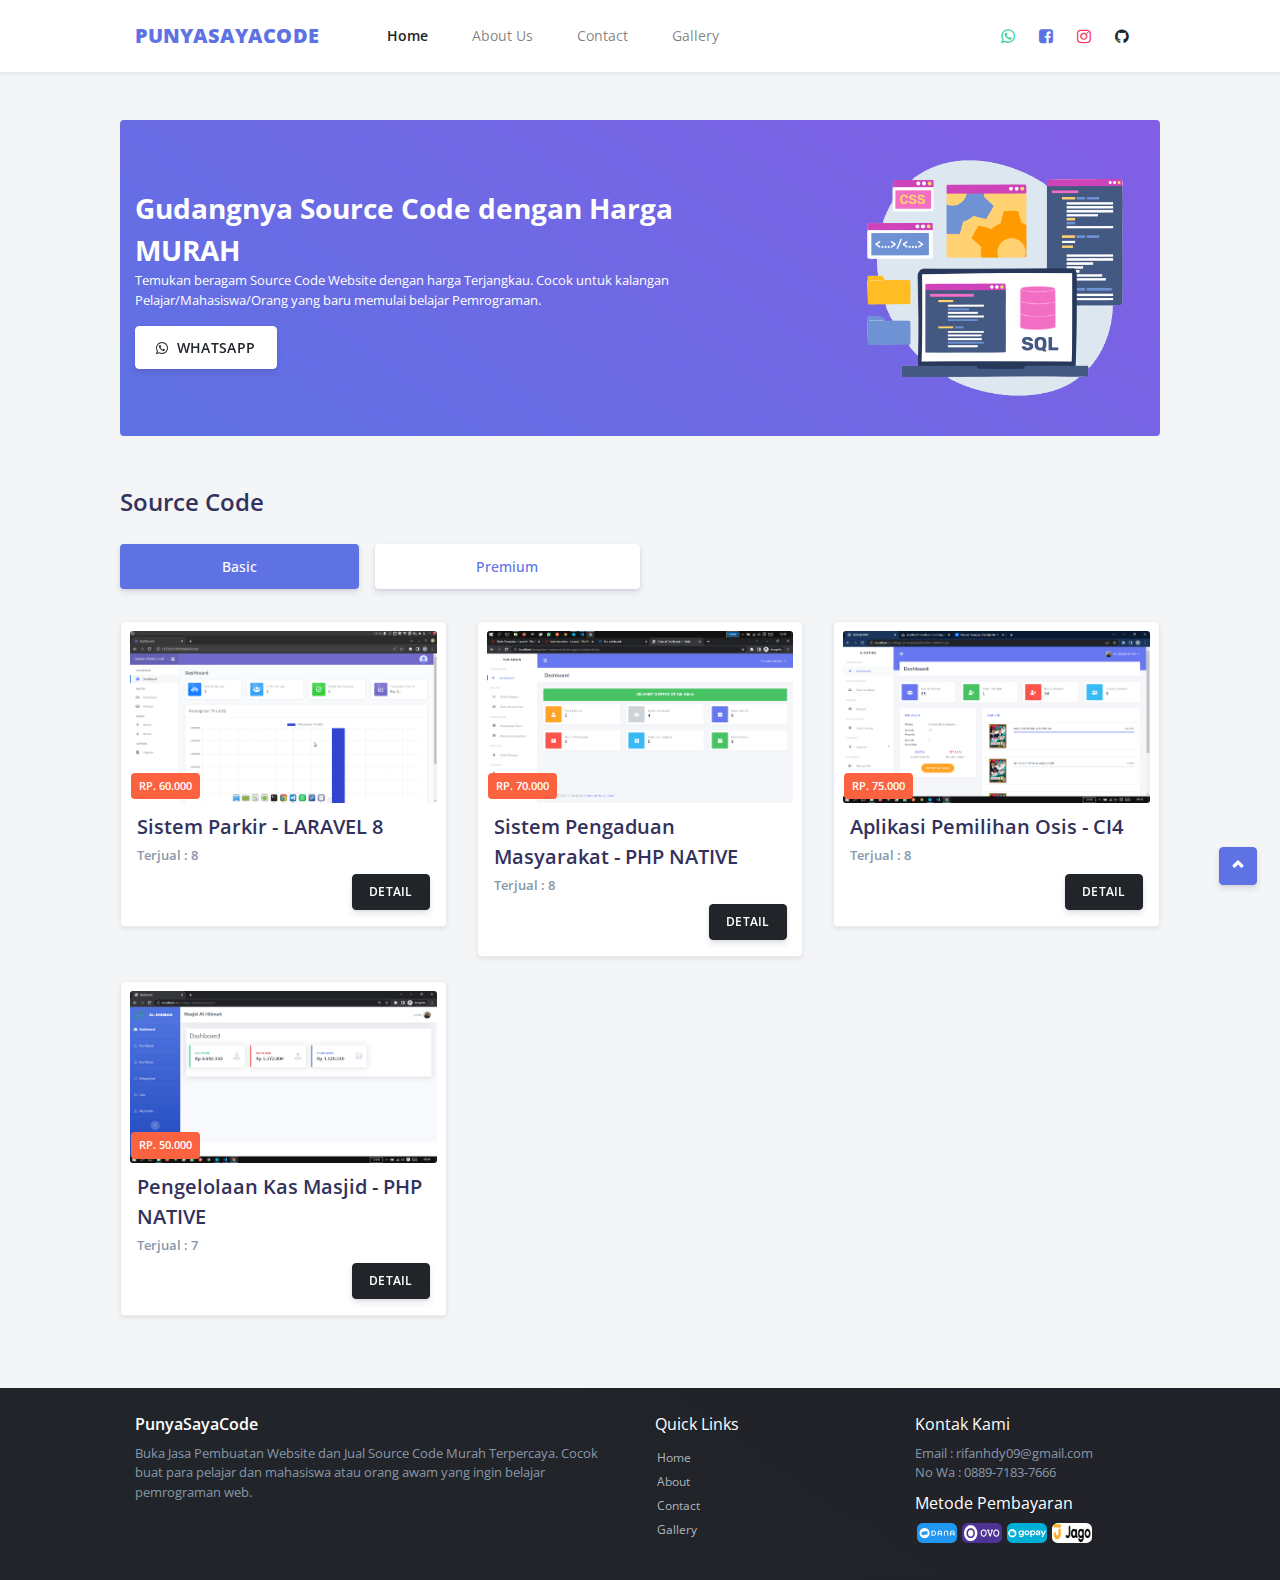
<file: index.html>
<!DOCTYPE html>
<html lang="en">
  <head>
    <meta charset="utf-8" />
    <meta
      name="viewport"
      content="width=device-width, initial-scale=1, shrink-to-fit=no"
    />
    <meta http-equiv="Cache-Control" content="no-store" />
    <link rel="icon" type="image/png" href="assets/myimg/icon.png" />
    <title>Home | PunyaSayaCode</title>
    <!--     Fonts and icons     -->
    <link
      href="https://fonts.googleapis.com/css?family=Open+Sans:300,400,600,700"
      rel="stylesheet"
    />
    <link
      href="https://use.fontawesome.com/releases/v5.0.6/css/all.css"
      rel="stylesheet"
    />
    <!-- Nucleo Icons -->
    <link href="assets/css/nucleo-icons.css" rel="stylesheet" />
    <link href="assets/css/nucleo-svg.css" rel="stylesheet" />
    <!-- Font Awesome Icons -->
    <link href="assets/css/font-awesome.css" rel="stylesheet" />
    <link href="assets/css/nucleo-svg.css" rel="stylesheet" />
    <!-- CSS Files -->
    <link href="assets/css/argon-design-system.css?v=1.2.2" rel="stylesheet" />
    <!-- my css -->
    <link rel="stylesheet" href="assets/mycss/style.css" />
  </head>

  <body class="index-page bg-secondary">
    <!-- Navbar -->
    <nav
      id="navbar-main"
      class="navbar navbar-main navbar-expand-lg bg-white navbar-light position-sticky top-0 shadow-sm py-2"
    >
      <div class="container">
        <a class="navbar-brand mr-lg-5" href="index.html">
          <h5 class="mb-0 font-weight-bolder text-primary">PunyaSayaCode</h5>
        </a>
        <button
          class="navbar-toggler"
          type="button"
          data-toggle="collapse"
          data-target="#navbar_global"
          aria-controls="navbar_global"
          aria-expanded="false"
          aria-label="Toggle navigation"
        >
          <span class="navbar-toggler-icon"></span>
        </button>
        <div class="navbar-collapse collapse" id="navbar_global">
          <div class="navbar-collapse-header">
            <div class="row">
              <div class="col-6 collapse-brand">
                <a href="#">
                  <h5 class="mb-0">All Menu</h5>
                </a>
              </div>
              <div class="col-6 collapse-close">
                <button
                  type="button"
                  class="navbar-toggler"
                  data-toggle="collapse"
                  data-target="#navbar_global"
                  aria-controls="navbar_global"
                  aria-expanded="false"
                  aria-label="Toggle navigation"
                >
                  <span></span>
                  <span></span>
                </button>
              </div>
            </div>
          </div>
          <!-- menu -->
          <ul class="navbar-nav navbar-nav-hover align-items-lg-center">
            <li class="nav-item dropdown">
              <a href="index.html" class="nav-link">
                <!-- <i class="ni ni-single-02 d-lg-none"></i> -->
                <span class="nav-link-inner--text font-weight-bold text-dark"
                  >Home</span
                >
              </a>
            </li>
            <li class="nav-item dropdown">
              <a href="about.html" class="nav-link">
                <!-- <i class="ni ni-single-02 d-lg-none"></i> -->
                <span class="nav-link-inner--text">About Us</span>
              </a>
            </li>
            <li class="nav-item dropdown">
              <a href="contact.html" class="nav-link">
                <!-- <i class="ni ni-collection d-lg-none"></i> -->
                <span class="nav-link-inner--text">Contact</span>
              </a>
            </li>
            <li class="nav-item dropdown">
              <a href="gallery.html" class="nav-link">
                <!-- <i class="ni ni-collection d-lg-none"></i> -->
                <span class="nav-link-inner--text">Gallery</span>
              </a>
            </li>
          </ul>

          <!-- sosmed -->
          <ul class="navbar-nav align-items-lg-center ml-lg-auto">
            <li class="nav-item">
              <a
                class="nav-link nav-link-icon"
                href="https://api.whatsapp.com/send/?phone=6288971837666"
                target="_blank"
                data-toggle="tooltip"
                title="Whatsapp"
              >
                <i class="fa fa-whatsapp text-success"></i>
                <span class="nav-link-inner--text d-lg-none text-success"
                  >Whatsapp</span
                >
              </a>
            </li>
            <li class="nav-item">
              <a
                class="nav-link nav-link-icon"
                href="#"
                target="_blank"
                data-toggle="tooltip"
                title="Facebook"
              >
                <i class="fa fa-facebook-square text-primary"></i>
                <span class="nav-link-inner--text d-lg-none text-primary"
                  >Facebook</span
                >
              </a>
            </li>
            <li class="nav-item">
              <a
                class="nav-link nav-link-icon"
                href="#"
                target="_blank"
                data-toggle="tooltip"
                title="Instagram"
              >
                <i class="fa fa-instagram text-danger"></i>
                <span class="nav-link-inner--text d-lg-none text-danger"
                  >Instagram</span
                >
              </a>
            </li>
            <li class="nav-item">
              <a
                class="nav-link nav-link-icon"
                href=""
                target="_blank"
                data-toggle="tooltip"
                title="Github"
              >
                <i class="fa fa-github text-dark"></i>
                <span class="nav-link-inner--text d-lg-none text-dark"
                  >Github</span
                >
              </a>
            </li>
          </ul>
        </div>
      </div>
    </nav>

    <!-- hero -->
    <section id="hero" class="pt-md-5 pt-4 px-3 mb-4">
      <div class="container bg-gradient-primary py-md-2 py-3 rounded">
        <div class="row">
          <div
            class="col-md-7 col-sm-12 d-flex flex-column justify-content-center align-items-start"
          >
            <!-- <h4>Temukan Source Code Murah Berkualitas <b>Di Sini!</b></h4> -->
            <h3 class="text-white font-weight-bolder mb-0">
              Gudangnya Source Code dengan Harga
              <span class="font-weight-boldes">MURAH</span>
            </h3>
            <small class="text-white mb-3">
              Temukan beragam Source Code Website dengan harga Terjangkau. Cocok
              untuk kalangan Pelajar/Mahasiswa/Orang yang baru memulai belajar
              Pemrograman.
            </small>
            <a href="https://api.whatsapp.com/send/?phone=6288971837666" class="btn btn-white font-weight-bold" target="_blank">
              <i class="fa fa-whatsapp mr-1 font-weight-normal"></i> Whatsapp
            </a>
          </div>
          <div class="col-md-5 col-sm-12 d-flex flex-md-row-reverse">
            <img
              src="assets/myimg/hero-1.png"
              alt="Hero Image.."
              srcset=""
              class="my-hero-img text-right"
            />
          </div>
        </div>
      </div>
    </section>

    <!-- source code -->
    <section id="source-code" class="pt-4 mb-5">
      <div class="container">
        <div class="row">

          <!-- title -->
          <div class="col-12 px-3 px-md-0">
            <h4 class="text-left text-gray-800 font-weight-bold mx-0">
              Source Code
            </h4>
          </div>

          <!-- button -->
          <div class="col-12 px-3 px-md-0 mb-3">
            <div class="nav-wrapper">
              <ul class="nav nav-pills nav-fill flex-column flex-md-row" id="tabs-icons-text" role="tablist">
                <li class="nav-item">
                  <a class="nav-link mb-sm-3 mb-md-0 active" id="tabs-icons-text-1-tab" data-toggle="tab" href="#" onclick="showSC('basic')">
                    Basic
                  </a>
                </li>
                <li class="nav-item">
                  <a class="nav-link mb-sm-3 mb-md-0" id="tabs-icons-text-2-tab" data-toggle="tab" href="#" onclick="showSC('premium')">
                    Premium
                  </a>
                </li>
              </ul>
            </div>
          </div>

          <!-- card -->
          <div class="col-12 px-3 px-md-0">
            <div class="row" id="main_card_sc">
              <div class="col-md-4 mb-4">
                <div class="card shadow-sm border">
                  <div class="card-img px-2 pt-2">
                    <img
                      src="assets/myimg/project/example/1.png"
                      alt=""
                      srcset=""
                      class="my-img-card rounded border border-white"
                    />
                    <div
                      class="my-harga badge rounded badge-warning py-2 px-2 font-weight-bold"
                    >
                      Rp. 80.000
                    </div>
                  </div>
                  <div class="card-body px-3 pt-2 pb-3">
                    <h5 class="font-weight-bold mb-1">
                      Sistem Pengaduan Masyarakat [PHP NATIVE]
                    </h5>
                    <small class="text-muted d-block font-weight-bold mb-2">
                      Terjual : 11
                    </small>
                    <div class="text-right">
                      <a
                        href="detail-sc.html"
                        class="btn btn-dark px-3 py-2 btn-sm"
                      >
                        Detail
                      </a>
                    </div>
                  </div>
                </div>
              </div>
              <div class="col-md-4 mb-4">
                <div class="card shadow-sm border">
                  <div class="card-img px-2 pt-2">
                    <img
                      src="assets/myimg/project/example/2.png"
                      alt=""
                      srcset=""
                      class="my-img-card rounded border border-white"
                    />
                    <div
                      class="my-harga badge rounded badge-warning py-2 px-2 font-weight-bold"
                    >
                      Rp. 100.000
                    </div>
                  </div>
                  <div class="card-body px-3 pt-2 pb-3">
                    <h5 class="font-weight-bold mb-1">
                      Sistem Pengelolaan Laundry [LARAVEL 9]
                    </h5>
                    <small class="text-muted d-block font-weight-bold mb-2">
                      Terjual : 11
                    </small>
                    <div class="text-right">
                      <a
                        href="detail-sc.html"
                        class="btn btn-dark px-3 py-2 btn-sm"
                      >
                        Detail
                      </a>
                    </div>
                  </div>
                </div>
              </div>
              <div class="col-md-4 mb-4">
                <div class="card shadow-sm border">
                  <div class="card-img px-2 pt-2">
                    <img
                      src="assets/myimg/project/example/1.png"
                      alt=""
                      srcset=""
                      class="my-img-card rounded border border-white"
                    />
                    <div
                      class="my-harga badge rounded badge-warning py-2 px-2 font-weight-bold"
                    >
                      Rp. 80.000
                    </div>
                  </div>
                  <div class="card-body px-3 pt-2 pb-3">
                    <h5 class="font-weight-bold mb-1">
                      Sistem Pengaduan Masyarakat [PHP NATIVE]
                    </h5>
                    <small class="text-muted d-block font-weight-bold mb-2">
                      Terjual : 11
                    </small>
                    <div class="text-right">
                      <a
                        href="detail-sc.html"
                        class="btn btn-dark px-3 py-2 btn-sm"
                      >
                        Detail
                      </a>
                    </div>
                  </div>
                </div>
              </div>
              <div class="col-md-4 mb-4">
                <div class="card shadow-sm border">
                  <div class="card-img px-2 pt-2">
                    <img
                      src="assets/myimg/project/example/1.png"
                      alt=""
                      srcset=""
                      class="my-img-card rounded border border-white"
                    />
                    <div
                      class="my-harga badge rounded badge-warning py-2 px-2 font-weight-bold"
                    >
                      Rp. 80.000
                    </div>
                  </div>
                  <div class="card-body px-3 pt-2 pb-3">
                    <h5 class="font-weight-bold mb-1">
                      Sistem Pengaduan Masyarakat [PHP NATIVE]
                    </h5>
                    <small class="text-muted d-block font-weight-bold mb-2">
                      Terjual : 11
                    </small>
                    <div class="text-right">
                      <a
                        href="detail-sc.html"
                        class="btn btn-dark px-3 py-2 btn-sm"
                      >
                        Detail
                      </a>
                    </div>
                  </div>
                </div>
              </div>
              <div class="col-md-4 mb-4">
                <div class="card shadow-sm border">
                  <div class="card-img px-2 pt-2">
                    <img
                      src="assets/myimg/project/example/1.png"
                      alt=""
                      srcset=""
                      class="my-img-card rounded border border-white"
                    />
                    <div
                      class="my-harga badge rounded badge-warning py-2 px-2 font-weight-bold"
                    >
                      Rp. 80.000
                    </div>
                  </div>
                  <div class="card-body px-3 pt-2 pb-3">
                    <h5 class="font-weight-bold mb-1">
                      Sistem Pengaduan Masyarakat [PHP NATIVE]
                    </h5>
                    <small class="text-muted d-block font-weight-bold mb-2">
                      Terjual : 11
                    </small>
                    <div class="text-right">
                      <a
                        href="detail-sc.html"
                        class="btn btn-dark px-3 py-2 btn-sm"
                      >
                        Detail
                      </a>
                    </div>
                  </div>
                </div>
              </div>
              <div class="col-md-4 mb-4">
                <div class="card shadow-sm border">
                  <div class="card-img px-2 pt-2">
                    <img
                      src="assets/myimg/project/example/1.png"
                      alt=""
                      srcset=""
                      class="my-img-card rounded border border-white"
                    />
                    <div
                      class="my-harga badge rounded badge-warning py-2 px-2 font-weight-bold"
                    >
                      Rp. 80.000
                    </div>
                  </div>
                  <div class="card-body px-3 pt-2 pb-3">
                    <h5 class="font-weight-bold mb-1">
                      Sistem Pengaduan Masyarakat [PHP NATIVE]
                    </h5>
                    <small class="text-muted d-block font-weight-bold mb-2">
                      Terjual : 11
                    </small>
                    <div class="text-right">
                      <a
                        href="detail-sc.html"
                        class="btn btn-dark px-3 py-2 btn-sm"
                      >
                        Detail
                      </a>
                    </div>
                  </div>
                </div>
              </div>
            </div>
          </div>
        </div>
      </div>
    </section>

    <!-- footer -->
    <footer id="footer" class="py-4 bg-gradient-dark">
      <div class="container">
        <div class="row">
          <div class="col-md-6 col-sm-12 mb-3">
            <h6 class="text-white font-weight-bold">PunyaSayaCode</h6>
            <small class="d-block text-gray"
              >Buka Jasa Pembuatan Website dan Jual Source Code Murah
              Terpercaya. Cocok buat para pelajar dan mahasiswa atau orang awam
              yang ingin belajar pemrograman web.</small
            >
          </div>
          <div class="col-md-3 col-sm-12 mb-3">
            <h6 class="text-white">Quick Links</h6>
            <ul class="link-footer mb-0">
              <li>
                <a href="index.html">Home</a>
              </li>
              <li>
                <a href="about.html">About</a>
              </li>
              <li>
                <a href="contact.html">Contact</a>
              </li>
              <li>
                <a href="gallery.html">Gallery</a>
              </li>
            </ul>
          </div>
          <div class="col-md-3 col-sm-12">
            <div class="kontak mb-2">
              <h6 class="text-white">Kontak Kami</h6>
              <small class="d-block text-gray mb-0"
                >Email : rifanhdy09@gmail.com</small
              >
              <small class="d-block text-gray">No Wa : 0889-7183-7666</small>
            </div>
            <div class="pembayaran">
              <h6 class="text-white">Metode Pembayaran</h6>
              <div class="d-flex">
                <img
                  src="assets/myimg/metode-pembayaran/dana.jpeg"
                  alt=""
                  class="img-pembayaran"
                />
                <img
                  src="assets/myimg/metode-pembayaran/ovo.jpeg"
                  alt=""
                  class="img-pembayaran"
                />
                <img
                  src="assets/myimg/metode-pembayaran/gopay.jpeg"
                  alt=""
                  class="img-pembayaran"
                />
                <img
                  src="assets/myimg/metode-pembayaran/jago.jpg"
                  alt=""
                  class="img-pembayaran"
                />
              </div>
            </div>
          </div>
        </div>
      </div>
    </footer>

    <!-- button up -->
    <a
      href="#navbar-main"
      class="btn btn-primary btn-icon-only back-to-top"
      id="my-btn-up"
    >
      <i class="ni ni-bold-up"></i>
    </a>

    <!--   Core JS Files   -->
    <script src="assets/js/core/jquery.min.js" type="text/javascript"></script>
    <script src="assets/js/core/popper.min.js" type="text/javascript"></script>
    <script
      src="assets/js/core/bootstrap.min.js"
      type="text/javascript"
    ></script>
    <script src="assets/js/plugins/perfect-scrollbar.jquery.min.js"></script>
    <!--  Plugin for Switches, full documentation here: http://www.jque.re/plugins/version3/bootstrap.switch/ -->
    <script src="assets/js/plugins/bootstrap-switch.js"></script>
    <!--  Plugin for the Sliders, full documentation here: http://refreshless.com/nouislider/ -->
    <script
      src="assets/js/plugins/nouislider.min.js"
      type="text/javascript"
    ></script>
    <script src="assets/js/plugins/moment.min.js"></script>
    <script
      src="assets/js/plugins/datetimepicker.js"
      type="text/javascript"
    ></script>
    <script src="assets/js/plugins/bootstrap-datepicker.min.js"></script>
    <!-- Control Center for Argon UI Kit: parallax effects, scripts for the example pages etc -->
    <!--  Google Maps Plugin    -->
    <!-- <script src="https://maps.googleapis.com/maps/api/js?key=YOUR_KEY_HERE"></script> -->
    <script
      src="assets/js/argon-design-system.min.js?v=1.2.2"
      type="text/javascript"
    ></script>
    <!-- <script>
      function scrollToDownload() {
        if ($(".section-download").length != 0) {
          $("html, body").animate(
            {
              scrollTop: $(".section-download").offset().top,
            },
            1000
          );
        }
      }
    </script> -->
    <!-- <script src="https://cdn.trackjs.com/agent/v3/latest/t.js"></script>
  <script>
    window.TrackJS &&
      TrackJS.install({
        token: "ee6fab19c5a04ac1a32a645abde4613a",
        application: "argon-design-system-pro"
      });
  </script> -->

  <!-- my js -->
  <script src="assets/myjs/app.js"></script>
  </body>
</html>
</file>
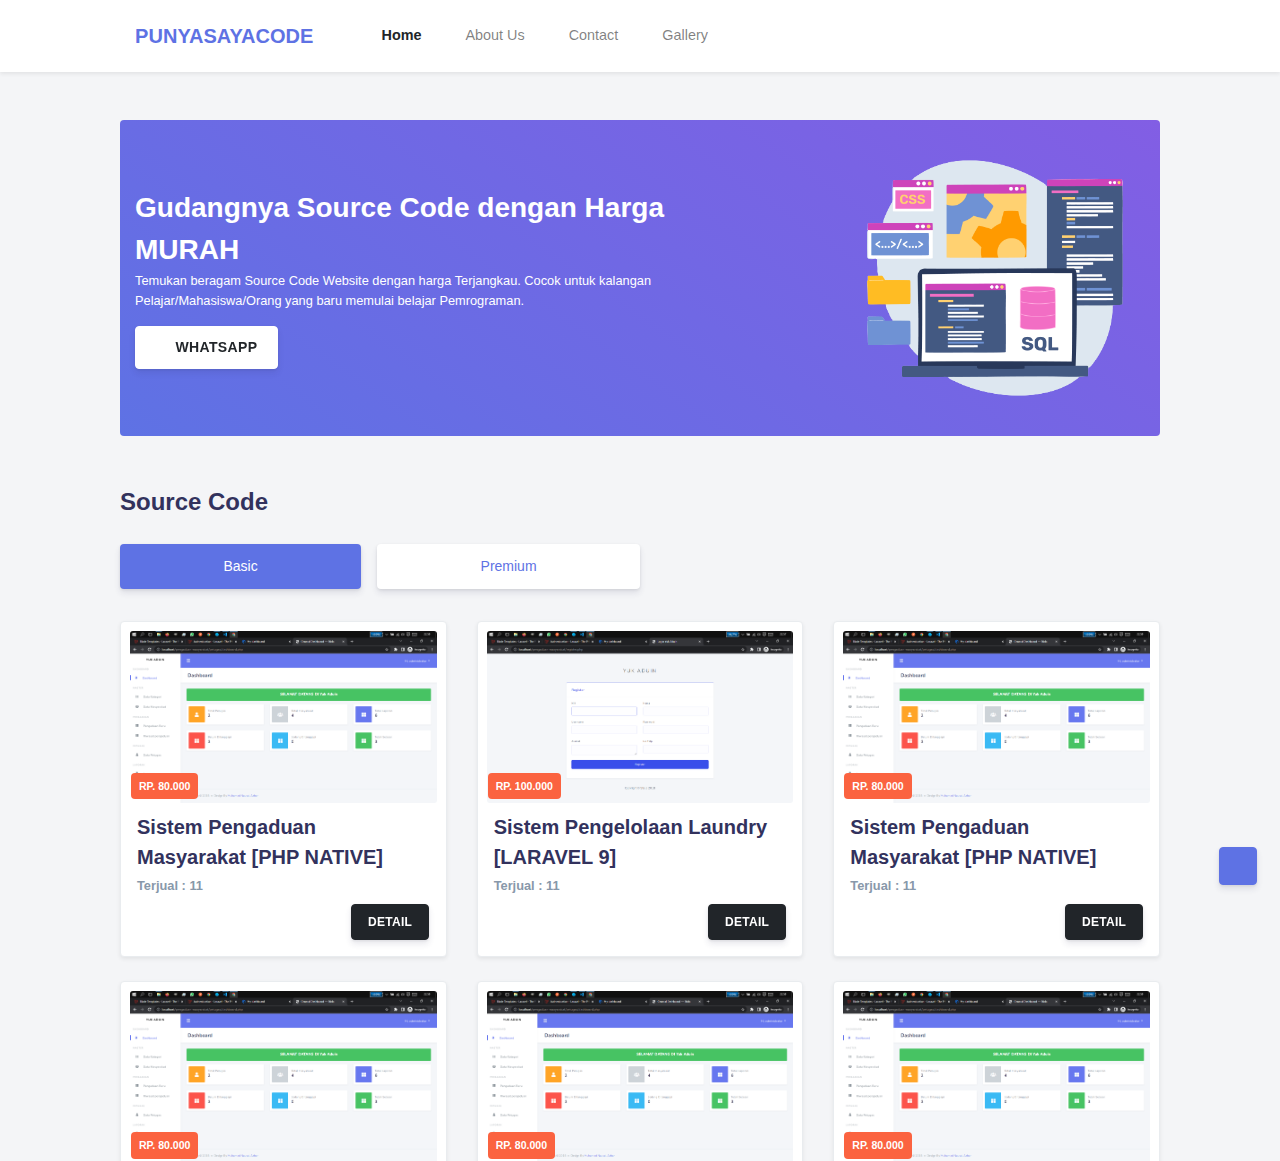
<file: detail-sc.html>
<!DOCTYPE html>
<html lang="en">
  <head>
    <meta charset="utf-8" />
    <meta
      name="viewport"
      content="width=device-width, initial-scale=1, shrink-to-fit=no"
    />
    <meta http-equiv="Cache-Control" content="no-store" />
    <link rel="icon" type="image/png" href="assets/myimg/icon.png" />
    <title>Detail Source Code | PunyaSayaCode</title>
    <!--     Fonts and icons     -->
    <link
      href="https://fonts.googleapis.com/css?family=Open+Sans:300,400,600,700"
      rel="stylesheet"
    />
    <link
      href="https://use.fontawesome.com/releases/v5.0.6/css/all.css"
      rel="stylesheet"
    />
    <!-- Nucleo Icons -->
    <link href="assets/css/nucleo-icons.css" rel="stylesheet" />
    <link href="assets/css/nucleo-svg.css" rel="stylesheet" />
    <!-- Font Awesome Icons -->
    <link href="assets/css/font-awesome.css" rel="stylesheet" />
    <link href="assets/css/nucleo-svg.css" rel="stylesheet" />
    <!-- CSS Files -->
    <link href="assets/css/argon-design-system.css?v=1.2.2" rel="stylesheet" />
    <!-- my css -->
    <link rel="stylesheet" href="assets/mycss/style.css" />
  </head>

  <body class="index-page bg-secondary">
    <!-- Navbar -->
    <nav
      id="navbar-main"
      class="navbar navbar-main navbar-expand-lg bg-white navbar-light position-sticky top-0 shadow-sm py-2"
    >
      <div class="container">
        <a class="navbar-brand mr-lg-5" href="index.html">
          <h5 class="mb-0 font-weight-bolder text-primary">PunyaSayaCode</h5>
        </a>
        <button
          class="navbar-toggler"
          type="button"
          data-toggle="collapse"
          data-target="#navbar_global"
          aria-controls="navbar_global"
          aria-expanded="false"
          aria-label="Toggle navigation"
        >
          <span class="navbar-toggler-icon"></span>
        </button>
        <div class="navbar-collapse collapse" id="navbar_global">
          <div class="navbar-collapse-header">
            <div class="row">
              <div class="col-6 collapse-brand">
                <a href="#">
                  <h5 class="mb-0">All Menu</h5>
                </a>
              </div>
              <div class="col-6 collapse-close">
                <button
                  type="button"
                  class="navbar-toggler"
                  data-toggle="collapse"
                  data-target="#navbar_global"
                  aria-controls="navbar_global"
                  aria-expanded="false"
                  aria-label="Toggle navigation"
                >
                  <span></span>
                  <span></span>
                </button>
              </div>
            </div>
          </div>
          <!-- menu -->
          <ul class="navbar-nav navbar-nav-hover align-items-lg-center">
            <li class="nav-item dropdown">
              <a href="index.html" class="nav-link">
                <!-- <i class="ni ni-single-02 d-lg-none"></i> -->
                <span class="nav-link-inner--text">Home</span>
              </a>
            </li>
            <li class="nav-item dropdown">
              <a href="about.html" class="nav-link">
                <!-- <i class="ni ni-single-02 d-lg-none"></i> -->
                <span class="nav-link-inner--text">About Us</span>
              </a>
            </li>
            <li class="nav-item dropdown">
              <a href="contact.html" class="nav-link">
                <!-- <i class="ni ni-collection d-lg-none"></i> -->
                <span class="nav-link-inner--text">Contact</span>
              </a>
            </li>
            <li class="nav-item dropdown">
              <a href="gallery.html" class="nav-link">
                <!-- <i class="ni ni-collection d-lg-none"></i> -->
                <span class="nav-link-inner--text">Gallery</span>
              </a>
            </li>
          </ul>

          <!-- sosmed -->
          <ul class="navbar-nav align-items-lg-center ml-lg-auto">
            <li class="nav-item">
              <a
                class="nav-link nav-link-icon"
                href="https://api.whatsapp.com/send/?phone=6288971837666"
                target="_blank"
                data-toggle="tooltip"
                title="Whatsapp"
              >
                <i class="fa fa-whatsapp text-success"></i>
                <span class="nav-link-inner--text d-lg-none text-success"
                  >Whatsapp</span
                >
              </a>
            </li>
            <li class="nav-item">
              <a
                class="nav-link nav-link-icon"
                href="#"
                target="_blank"
                data-toggle="tooltip"
                title="Facebook"
              >
                <i class="fa fa-facebook-square text-primary"></i>
                <span class="nav-link-inner--text d-lg-none text-primary"
                  >Facebook</span
                >
              </a>
            </li>
            <li class="nav-item">
              <a
                class="nav-link nav-link-icon"
                href="#"
                target="_blank"
                data-toggle="tooltip"
                title="Instagram"
              >
                <i class="fa fa-instagram text-danger"></i>
                <span class="nav-link-inner--text d-lg-none text-danger"
                  >Instagram</span
                >
              </a>
            </li>
            <li class="nav-item">
              <a
                class="nav-link nav-link-icon"
                href=""
                target="_blank"
                data-toggle="tooltip"
                title="Github"
              >
                <i class="fa fa-github text-dark"></i>
                <span class="nav-link-inner--text d-lg-none text-dark"
                  >Github</span
                >
              </a>
            </li>
          </ul>
        </div>
      </div>
    </nav>

    <!-- my-section-top -->
    <section id="my-section-top" class="pt-md-5 pt-4 px-3 mb-4">
      <div class="container bg-gradient-primary py-md-2 py-3 rounded">
        <div class="row">
          <div class="col-12 text-center">
            <h4 class="m-0 font-weight-bolder text-white">
              Detail Source Code
            </h4>
          </div>
        </div>
      </div>
    </section>

    <!-- Detail -->
    <section id="detail-sc" class="px-3 mb-4">
      <div class="container">
        <div class="row">
          <div class="col-md-5 col-sm-12 px-1 px-md-0 mb-2">
            <div class="card p-2 border rounded mb-3">
              <div
                id="carouselDetailSC"
                class="carousel slide"
                data-ride="carousel"
              >
                <div class="carousel-inner" id="carouselDetailSCImages">
                  <!-- <div class="carousel-item active">
                    <img
                      class="d-block w-100"
                      src="assets/myimg/project/example/1.png"
                      alt="First slide"
                    />
                  </div>
                  <div class="carousel-item">
                    <img
                      class="d-block w-100"
                      src="assets/myimg/project/example/2.png"
                      alt="Second slide"
                    />
                  </div>
                  <div class="carousel-item">
                    <img
                      class="d-block w-100"
                      src="assets/myimg/project/example/3.png"
                      alt="Third slide"
                    />
                  </div>
                  <div class="carousel-item">
                    <img
                      class="d-block w-100"
                      src="assets/myimg/project/example/4.png"
                      alt="Third slide"
                    />
                  </div>
                  <div class="carousel-item">
                    <img
                      class="d-block w-100"
                      src="assets/myimg/project/example/5.png"
                      alt="Third slide"
                    />
                  </div>
                  <div class="carousel-item">
                    <img
                      class="d-block w-100"
                      src="assets/myimg/project/example/6.png"
                      alt="Third slide"
                    />
                  </div> -->
                </div>
                <a
                  class="carousel-control-prev"
                  href="#carouselDetailSC"
                  role="button"
                  data-slide="prev"
                >
                  <span
                    class="carousel-control-prev-icon"
                    aria-hidden="true"
                  ></span>
                  <span class="sr-only">Previous</span>
                </a>
                <a
                  class="carousel-control-next"
                  href="#carouselDetailSC"
                  role="button"
                  data-slide="next"
                >
                  <span
                    class="carousel-control-next-icon"
                    aria-hidden="true"
                  ></span>
                  <span class="sr-only">Next</span>
                </a>
              </div>
            </div>

            <div class="btn-action">
              <a
                href=""
                class="btn btn-success w-100 mb-2"
                target="_blank"
                id="wa_sc"
              >
                <i class="fas fa-shopping-cart mr-1"></i> Beli Langsung
              </a>
              <a
                href=""
                class="btn btn-dark w-100 mb-2"
                target="_blank"
                id="live_sc"
              >
                <i class="fas fa-external-link-alt mr-1"></i> Live Preview
              </a>
              <a
                href=""
                class="btn btn-danger w-100 mb-2"
                target="_blank"
                id="yt_sc"
              >
                <i class="fab fa-youtube mr-1"></i> Youtube Demo
              </a>
            </div>
          </div>

          <div class="col-md-7 col-sm-12">
            <h4 class="font-weight-bolder mb-0" id="judul_sc">Judul SC</h4>
            <h5 class="text-primary font-weight-bold mb-0" id="harga_sc">
              Rp. 0
            </h5>
            <small class="d-block font-weight-bold mb-3">
              Terjual : <span id="terjual_sc">0</span>
            </small>

            <!-- tabs -->
            <div class="flex mb-3">
              <ul
                class="nav nav-pills nav-fill flex-column flex-md-row"
                id="tabs-text"
                role="tablist"
              >
                <li class="nav-item mb-2">
                  <a
                    class="nav-link mb-sm-3 mb-md-0 active"
                    id="tabs-text-1-tab"
                    data-toggle="tab"
                    href="#tabs-text-1"
                    role="tab"
                    aria-controls="tabs-text-1"
                    aria-selected="true"
                  >
                    Deskripsi
                  </a>
                </li>
                <li class="nav-item mb-2">
                  <a
                    class="nav-link mb-sm-3 mb-md-0"
                    id="tabs-text-2-tab"
                    data-toggle="tab"
                    href="#tabs-text-2"
                    role="tab"
                    aria-controls="tabs-text-2"
                    aria-selected="false"
                  >
                    Fitur
                  </a>
                </li>
                <li class="nav-item mb-2">
                  <a
                    class="nav-link mb-sm-3 mb-md-0"
                    id="tabs-text-3-tab"
                    data-toggle="tab"
                    href="#tabs-text-3"
                    role="tab"
                    aria-controls="tabs-text-3"
                    aria-selected="false"
                  >
                    Teknologi
                  </a>
                </li>
                <li class="nav-item mb-2">
                  <a
                    class="nav-link mb-sm-3 mb-md-0"
                    id="tabs-text-4-tab"
                    data-toggle="tab"
                    href="#tabs-text-4"
                    role="tab"
                    aria-controls="tabs-text-4"
                    aria-selected="false"
                  >
                    Keterangan
                  </a>
                </li>
              </ul>
            </div>

            <!-- tab detail -->
            <div id="card-tab-detail-sc">
              <div class="card shadow">
                <div class="card-body pb-0 pt-3">
                  <div class="tab-content" id="myTabContent">
                    <div
                      class="tab-pane fade show active"
                      id="tabs-text-1"
                      role="tabpanel"
                      aria-labelledby="tabs-text-1-tab"
                    >
                      <h6>Deskripsi :</h6>
                      <div id="deskripsi_sc">
                        <p>
                          Lorem ipsum dolor sit amet consectetur, adipisicing
                          elit. Rem asperiores accusamus, expedita quidem a
                          pariatur, animi fugit aliquid cum corporis ipsum
                          deleniti debitis eius ad quod officiis unde provident
                          veritatis!
                        </p>
                      </div>
                    </div>

                    <div
                      class="tab-pane fade"
                      id="tabs-text-2"
                      role="tabpanel"
                      aria-labelledby="tabs-text-2-tab"
                    >
                      <h6>Fitur-Fitur :</h6>
                      <div id="fitur_sc">
                        <ol>
                          <li>
                            Lorem ipsum dolor sit amet consectetur adipisicing
                            elit. Voluptates, eveniet.
                          </li>
                          <li>Lorem ipsum dolor sit amet consectetur.</li>
                          <li>
                            Lorem ipsum dolor, sit amet consectetur adipisicing
                            elit. Blanditiis fugit harum quo possimus cum nolla
                            nobis ratione voluptatibus mollitia?
                          </li>
                          <li>Lorem, ipsum.</li>
                          <li>
                            lorem :
                            <ol>
                              <li>
                                Lorem, ipsum dolor sit amet consectetur
                                adipisicing elit. Doloribus commodi odio ipsa
                                at, voluptatem tenetur praesentium fugit quasi
                                saepe tempora quibusdam distinctio itaque
                                corrupti magnam, obcaecati eaque dicta assumenda
                                ducimus.
                              </li>
                              <li>Lorem ipsum dolor sit amet consectetur.</li>
                            </ol>
                          </li>
                        </ol>
                      </div>
                    </div>
                    <div
                      class="tab-pane fade"
                      id="tabs-text-3"
                      role="tabpanel"
                      aria-labelledby="tabs-text-3-tab"
                    >
                      <h6>Teknologi :</h6>
                      <ul id="teknologi_sc">
                        <li>Teknologi 1</li>
                        <li>Teknologo 2</li>
                      </ul>
                    </div>
                    <div
                      class="tab-pane fade"
                      id="tabs-text-4"
                      role="tabpanel"
                      aria-labelledby="tabs-text-4-tab"
                    >
                      <h6>Keterangan Tambahan :</h6>
                      <ol id="keterangan_sc">
                        <li>
                          Lorem ipsum dolor sit amet consectetur adipisicing
                          elit. Modi officiis rem dolores, quam iure officia.
                        </li>
                        <li>
                          Lorem ipsum dolor sit amet consectetur adipisicing
                          elit. Modi officiis rem dolores, quam iure officia.
                        </li>
                      </ol>
                    </div>
                  </div>
                </div>
              </div>
            </div>
          </div>
        </div>
      </div>
    </section>

    <!-- footer -->
    <footer id="footer" class="py-4 bg-gradient-dark">
      <div class="container">
        <div class="row">
          <div class="col-md-6 col-sm-12 mb-3">
            <h6 class="text-white font-weight-bold">PunyaSayaCode</h6>
            <small class="d-block text-gray"
              >Buka Jasa Pembuatan Website dan Jual Source Code Murah
              Terpercaya. Cocok buat para pelajar dan mahasiswa atau orang awam
              yang ingin belajar pemrograman web.</small
            >
          </div>
          <div class="col-md-3 col-sm-12 mb-3">
            <h6 class="text-white">Quick Links</h6>
            <ul class="link-footer mb-0">
              <li>
                <a href="index.html">Home</a>
              </li>
              <li>
                <a href="about.html">About</a>
              </li>
              <li>
                <a href="contact.html">Contact</a>
              </li>
              <li>
                <a href="gallery.html">Gallery</a>
              </li>
            </ul>
          </div>
          <div class="col-md-3 col-sm-12">
            <div class="kontak mb-2">
              <h6 class="text-white">Kontak Kami</h6>
              <small class="d-block text-gray mb-0"
                >Email : rifanhdy09@gmail.com</small
              >
              <small class="d-block text-gray">No Wa : 0889-7183-7666</small>
            </div>
            <div class="pembayaran">
              <h6 class="text-white">Metode Pembayaran</h6>
              <div class="d-flex">
                <img
                  src="assets/myimg/metode-pembayaran/dana.jpeg"
                  alt=""
                  class="img-pembayaran"
                />
                <img
                  src="assets/myimg/metode-pembayaran/ovo.jpeg"
                  alt=""
                  class="img-pembayaran"
                />
                <img
                  src="assets/myimg/metode-pembayaran/gopay.jpeg"
                  alt=""
                  class="img-pembayaran"
                />
                <img
                  src="assets/myimg/metode-pembayaran/jago.jpg"
                  alt=""
                  class="img-pembayaran"
                />
              </div>
            </div>
          </div>
        </div>
      </div>
    </footer>

    <!-- button up -->
    <a
      href="#navbar-main"
      class="btn btn-primary btn-icon-only back-to-top"
      id="my-btn-up"
    >
      <i class="ni ni-bold-up"></i>
    </a>

    <!--   Core JS Files   -->
    <script src="assets/js/core/jquery.min.js" type="text/javascript"></script>
    <script src="assets/js/core/popper.min.js" type="text/javascript"></script>
    <script
      src="assets/js/core/bootstrap.min.js"
      type="text/javascript"
    ></script>
    <script src="assets/js/plugins/perfect-scrollbar.jquery.min.js"></script>
    <!--  Plugin for Switches, full documentation here: http://www.jque.re/plugins/version3/bootstrap.switch/ -->
    <script src="assets/js/plugins/bootstrap-switch.js"></script>
    <!--  Plugin for the Sliders, full documentation here: http://refreshless.com/nouislider/ -->
    <script
      src="assets/js/plugins/nouislider.min.js"
      type="text/javascript"
    ></script>
    <script src="assets/js/plugins/moment.min.js"></script>
    <script
      src="assets/js/plugins/datetimepicker.js"
      type="text/javascript"
    ></script>
    <script src="assets/js/plugins/bootstrap-datepicker.min.js"></script>
    <script
      src="assets/js/argon-design-system.min.js?v=1.2.2"
      type="text/javascript"
    ></script>

    <!-- my js -->
    <script src="assets/myjs/detail-sc.js"></script>
  </body>
</html>
</file>
<file: assets/css/nucleo-icons.css>
/*--------------------------------

hermes-dashboard-icons Web Font - built using nucleoapp.com
License - nucleoapp.com/license/

-------------------------------- */
@font-face {
  font-family: 'NucleoIcons';
  src: url('../fonts/nucleo-icons.eot');
  src: url('../fonts/nucleo-icons.eot') format('embedded-opentype'), url('../fonts/nucleo-icons.woff2') format('woff2'), url('../fonts/nucleo-icons.woff') format('woff'), url('../fonts/nucleo-icons.ttf') format('truetype'), url('../fonts/nucleo-icons.svg') format('svg');
  font-weight: normal;
  font-style: normal;
}

/*------------------------
    base class definition
-------------------------*/
.ni {
  display: inline-block;
  font: normal normal normal 14px/1 NucleoIcons;
  font-size: inherit;
  text-rendering: auto;
  -webkit-font-smoothing: antialiased;
  -moz-osx-font-smoothing: grayscale;
}

/*------------------------
  change icon size
-------------------------*/
.ni-lg {
  font-size: 1.33333333em;
  line-height: 0.75em;
  vertical-align: -15%;
}

.ni-2x {
  font-size: 2em;
}

.ni-3x {
  font-size: 3em;
}

.ni-4x {
  font-size: 4em;
}

.ni-5x {
  font-size: 5em;
}

/*----------------------------------
  add a square/circle background
-----------------------------------*/
.ni.square,
.ni.circle {
  padding: 0.33333333em;
  vertical-align: -16%;
  background-color: #eee;
}

.ni.circle {
  border-radius: 50%;
}

/*------------------------
  list icons
-------------------------*/
.ni-ul {
  padding-left: 0;
  margin-left: 2.14285714em;
  list-style-type: none;
}

.ni-ul>li {
  position: relative;
}

.ni-ul>li>.ni {
  position: absolute;
  left: -1.57142857em;
  top: 0.14285714em;
  text-align: center;
}

.ni-ul>li>.ni.lg {
  top: 0;
  left: -1.35714286em;
}

.ni-ul>li>.ni.circle,
.ni-ul>li>.ni.square {
  top: -0.19047619em;
  left: -1.9047619em;
}

/*------------------------
  spinning icons
-------------------------*/
.ni.spin {
  -webkit-animation: nc-spin 2s infinite linear;
  -moz-animation: nc-spin 2s infinite linear;
  animation: nc-spin 2s infinite linear;
}

@-webkit-keyframes nc-spin {
  0% {
    -webkit-transform: rotate(0deg);
  }

  100% {
    -webkit-transform: rotate(360deg);
  }
}

@-moz-keyframes nc-spin {
  0% {
    -moz-transform: rotate(0deg);
  }

  100% {
    -moz-transform: rotate(360deg);
  }
}

@keyframes nc-spin {
  0% {
    -webkit-transform: rotate(0deg);
    -moz-transform: rotate(0deg);
    -ms-transform: rotate(0deg);
    -o-transform: rotate(0deg);
    transform: rotate(0deg);
  }

  100% {
    -webkit-transform: rotate(360deg);
    -moz-transform: rotate(360deg);
    -ms-transform: rotate(360deg);
    -o-transform: rotate(360deg);
    transform: rotate(360deg);
  }
}

/*------------------------
  rotated/flipped icons
-------------------------*/
.ni.rotate-90 {
  filter: progid:DXImageTransform.Microsoft.BasicImage(rotation=1);
  -webkit-transform: rotate(90deg);
  -moz-transform: rotate(90deg);
  -ms-transform: rotate(90deg);
  -o-transform: rotate(90deg);
  transform: rotate(90deg);
}

.ni.rotate-180 {
  filter: progid:DXImageTransform.Microsoft.BasicImage(rotation=2);
  -webkit-transform: rotate(180deg);
  -moz-transform: rotate(180deg);
  -ms-transform: rotate(180deg);
  -o-transform: rotate(180deg);
  transform: rotate(180deg);
}

.ni.rotate-270 {
  filter: progid:DXImageTransform.Microsoft.BasicImage(rotation=3);
  -webkit-transform: rotate(270deg);
  -moz-transform: rotate(270deg);
  -ms-transform: rotate(270deg);
  -o-transform: rotate(270deg);
  transform: rotate(270deg);
}

.ni.flip-y {
  filter: progid:DXImageTransform.Microsoft.BasicImage(rotation=0);
  -webkit-transform: scale(-1, 1);
  -moz-transform: scale(-1, 1);
  -ms-transform: scale(-1, 1);
  -o-transform: scale(-1, 1);
  transform: scale(-1, 1);
}

.ni.flip-x {
  filter: progid:DXImageTransform.Microsoft.BasicImage(rotation=2);
  -webkit-transform: scale(1, -1);
  -moz-transform: scale(1, -1);
  -ms-transform: scale(1, -1);
  -o-transform: scale(1, -1);
  transform: scale(1, -1);
}

/*------------------------
    font icons
-------------------------*/

.ni-active-40::before {
  content: "\ea02";
}

.ni-air-baloon::before {
  content: "\ea03";
}

.ni-album-2::before {
  content: "\ea04";
}

.ni-align-center::before {
  content: "\ea05";
}

.ni-align-left-2::before {
  content: "\ea06";
}

.ni-ambulance::before {
  content: "\ea07";
}

.ni-app::before {
  content: "\ea08";
}

.ni-archive-2::before {
  content: "\ea09";
}

.ni-atom::before {
  content: "\ea0a";
}

.ni-badge::before {
  content: "\ea0b";
}

.ni-bag-17::before {
  content: "\ea0c";
}

.ni-basket::before {
  content: "\ea0d";
}

.ni-bell-55::before {
  content: "\ea0e";
}

.ni-bold-down::before {
  content: "\ea0f";
}

.ni-bold-left::before {
  content: "\ea10";
}

.ni-bold-right::before {
  content: "\ea11";
}

.ni-bold-up::before {
  content: "\ea12";
}

.ni-bold::before {
  content: "\ea13";
}

.ni-book-bookmark::before {
  content: "\ea14";
}

.ni-books::before {
  content: "\ea15";
}

.ni-box-2::before {
  content: "\ea16";
}

.ni-briefcase-24::before {
  content: "\ea17";
}

.ni-building::before {
  content: "\ea18";
}

.ni-bulb-61::before {
  content: "\ea19";
}

.ni-bullet-list-67::before {
  content: "\ea1a";
}

.ni-bus-front-12::before {
  content: "\ea1b";
}

.ni-button-pause::before {
  content: "\ea1c";
}

.ni-button-play::before {
  content: "\ea1d";
}

.ni-button-power::before {
  content: "\ea1e";
}

.ni-calendar-grid-58::before {
  content: "\ea1f";
}

.ni-camera-compact::before {
  content: "\ea20";
}

.ni-caps-small::before {
  content: "\ea21";
}

.ni-cart::before {
  content: "\ea22";
}

.ni-chart-bar-32::before {
  content: "\ea23";
}

.ni-chart-pie-35::before {
  content: "\ea24";
}

.ni-chat-round::before {
  content: "\ea25";
}

.ni-check-bold::before {
  content: "\ea26";
}

.ni-circle-08::before {
  content: "\ea27";
}

.ni-cloud-download-95::before {
  content: "\ea28";
}

.ni-cloud-upload-96::before {
  content: "\ea29";
}

.ni-compass-04::before {
  content: "\ea2a";
}

.ni-controller::before {
  content: "\ea2b";
}

.ni-credit-card::before {
  content: "\ea2c";
}

.ni-curved-next::before {
  content: "\ea2d";
}

.ni-delivery-fast::before {
  content: "\ea2e";
}

.ni-diamond::before {
  content: "\ea2f";
}

.ni-email-83::before {
  content: "\ea30";
}

.ni-fat-add::before {
  content: "\ea31";
}

.ni-fat-delete::before {
  content: "\ea32";
}

.ni-fat-remove::before {
  content: "\ea33";
}

.ni-favourite-28::before {
  content: "\ea34";
}

.ni-folder-17::before {
  content: "\ea35";
}

.ni-glasses-2::before {
  content: "\ea36";
}

.ni-hat-3::before {
  content: "\ea37";
}

.ni-headphones::before {
  content: "\ea38";
}

.ni-html5::before {
  content: "\ea39";
}

.ni-istanbul::before {
  content: "\ea3a";
}

.ni-key-25::before {
  content: "\ea3b";
}

.ni-laptop::before {
  content: "\ea3c";
}

.ni-like-2::before {
  content: "\ea3d";
}

.ni-lock-circle-open::before {
  content: "\ea3e";
}

.ni-map-big::before {
  content: "\ea3f";
}

.ni-mobile-button::before {
  content: "\ea40";
}

.ni-money-coins::before {
  content: "\ea41";
}

.ni-note-03::before {
  content: "\ea42";
}

.ni-notification-70::before {
  content: "\ea43";
}

.ni-palette::before {
  content: "\ea44";
}

.ni-paper-diploma::before {
  content: "\ea45";
}

.ni-pin-3::before {
  content: "\ea46";
}

.ni-planet::before {
  content: "\ea47";
}

.ni-ruler-pencil::before {
  content: "\ea48";
}

.ni-satisfied::before {
  content: "\ea49";
}

.ni-scissors::before {
  content: "\ea4a";
}

.ni-send::before {
  content: "\ea4b";
}

.ni-settings-gear-65::before {
  content: "\ea4c";
}

.ni-settings::before {
  content: "\ea4d";
}

.ni-single-02::before {
  content: "\ea4e";
}

.ni-single-copy-04::before {
  content: "\ea4f";
}

.ni-sound-wave::before {
  content: "\ea50";
}

.ni-spaceship::before {
  content: "\ea51";
}

.ni-square-pin::before {
  content: "\ea52";
}

.ni-support-16::before {
  content: "\ea53";
}

.ni-tablet-button::before {
  content: "\ea54";
}

.ni-tag::before {
  content: "\ea55";
}

.ni-tie-bow::before {
  content: "\ea56";
}

.ni-time-alarm::before {
  content: "\ea57";
}

.ni-trophy::before {
  content: "\ea58";
}

.ni-tv-2::before {
  content: "\ea59";
}

.ni-umbrella-13::before {
  content: "\ea5a";
}

.ni-user-run::before {
  content: "\ea5b";
}

.ni-vector::before {
  content: "\ea5c";
}

.ni-watch-time::before {
  content: "\ea5d";
}

.ni-world::before {
  content: "\ea5e";
}

.ni-zoom-split-in::before {
  content: "\ea5f";
}

.ni-collection::before {
  content: "\ea60";
}

.ni-image::before {
  content: "\ea61";
}

.ni-shop::before {
  content: "\ea62";
}

.ni-ungroup::before {
  content: "\ea63";
}

.ni-world-2::before {
  content: "\ea64";
}

.ni-ui-04::before {
  content: "\ea65";
}


/* all icon font classes list here */
</file>
<file: assets/css/nucleo-svg.css>
/* Generated using nucleoapp.com */
/* --------------------------------

Icon colors

-------------------------------- */

.icon {
  display: inline-block;
  /* icon primary color */
  color: #111111;
  height: 1em;
  width: 1em;
}

.icon use {
  /* icon secondary color - fill */
  fill: #7ea6f6;
}

.icon.icon-outline use {
  /* icon secondary color - stroke */
  stroke: #7ea6f6;
}

/* --------------------------------

Change icon size

-------------------------------- */

.icon-xs {
  height: 0.5em;
  width: 0.5em;
}

.icon-sm {
  height: 0.8em;
  width: 0.8em;
}

.icon-lg {
  height: 1.6em;
  width: 1.6em;
}

.icon-xl {
  height: 2em;
  width: 2em;
}

/* -------------------------------- 

Align icon and text 

-------------------------------- */

.icon-text-aligner {
  /* add this class to parent element that contains icon + text */
  display: flex;
  align-items: center;
}

.icon-text-aligner .icon {
  color: inherit;
  margin-right: 0.4em;
}

.icon-text-aligner .icon use {
  color: inherit;
  fill: currentColor;
}

.icon-text-aligner .icon.icon-outline use {
  stroke: currentColor;
}

/* -------------------------------- 

Icon reset values - used to enable color customizations

-------------------------------- */

.icon {
  fill: currentColor;
  stroke: none;
}

.icon.icon-outline {
  fill: none;
  stroke: currentColor;
}

.icon use {
  stroke: none;
}

.icon.icon-outline use {
  fill: none;
}

/* -------------------------------- 

Stroke effects - Nucleo outline icons

- 16px icons -> up to 1px stroke (16px outline icons do not support stroke changes)
- 24px, 32px icons -> up to 2px stroke
- 48px, 64px icons -> up to 4px stroke

-------------------------------- */

.icon-outline.icon-stroke-1 {
  stroke-width: 1px;
}

.icon-outline.icon-stroke-2 {
  stroke-width: 2px;
}

.icon-outline.icon-stroke-3 {
  stroke-width: 3px;
}

.icon-outline.icon-stroke-4 {
  stroke-width: 4px;
}

.icon-outline.icon-stroke-1 use,
.icon-outline.icon-stroke-3 use {
  -webkit-transform: translateX(0.5px) translateY(0.5px);
  -moz-transform: translateX(0.5px) translateY(0.5px);
  -ms-transform: translateX(0.5px) translateY(0.5px);
  -o-transform: translateX(0.5px) translateY(0.5px);
  transform: translateX(0.5px) translateY(0.5px);
}
</file>
<file: assets/mycss/style.css>
html {
  overflow-x: hidden !important;
  scroll-behavior: smooth;
}
body {
  /* min-height: 10000px; */
  overflow-x: hidden !important;
}

/* button up */
#my-btn-up {
    position: fixed;
    bottom: 15px;
    right: 15px;
    z-index: 9999;
}
/* footer */
ul.link-footer {
  list-style: none;
  padding-left: 2px;
}
ul.link-footer li {
  margin: 0;
  padding: 0;
}
ul.link-footer li a {
  font-size: 12px;
  color: #adb5bd;
  margin: 0;
  padding: 0;
}
img.img-pembayaran {
  width: 40px;
  height: 20px;
  margin: 0 .15rem;
  border-radius: .35rem;
  cursor: pointer;
}

/* Home */
img.my-hero-img {
  width: 300px;
}
/* source code */
.nav-wrapper {
  width: 50%;
}
.card-img {
    position: relative;
}
img.my-img-card {
    width: 100%;
}
.my-harga {
    position: absolute;
    left: 10px;
    bottom: 5px;
}

/* detail sc */
#carouselDetailSC .carousel-control-prev-icon {
  background-image: url("data:image/svg+xml,%3csvg xmlns='http://www.w3.org/2000/svg' fill='%23525f7f' viewBox='0 0 8 8'%3e%3cpath d='M5.25 0l-4 4 4 4 1.5-1.5-2.5-2.5 2.5-2.5-1.5-1.5z'/%3e%3c/svg%3e");
}

#carouselDetailSC .carousel-control-next-icon {
  background-image: url("data:image/svg+xml,%3csvg xmlns='http://www.w3.org/2000/svg' fill='%23525f7f' viewBox='0 0 8 8'%3e%3cpath d='M2.75 0l-1.5 1.5 2.5 2.5-2.5 2.5 1.5 1.5 4-4-4-4z'/%3e%3c/svg%3e");
}
#card-tab-detail-sc .tab-pane, #card-tab-detail-sc .tab-pane p {
  font-size: 14px !important;
}
#card-tab-detail-sc .tab-pane ol, #card-tab-detail-sc .tab-pane ul {
  padding-left: 1rem;
}

#deskripsi_sc p {
  margin: 7px 0;
  font-weight: normal;
}

/* responsive */
@media (max-width: 576px) {
  /* Home */
  img.my-hero-img {
    width: 100%;
  }
  /* source code */
  .nav-wrapper {
    width: 100%;
  }
}
</file>
